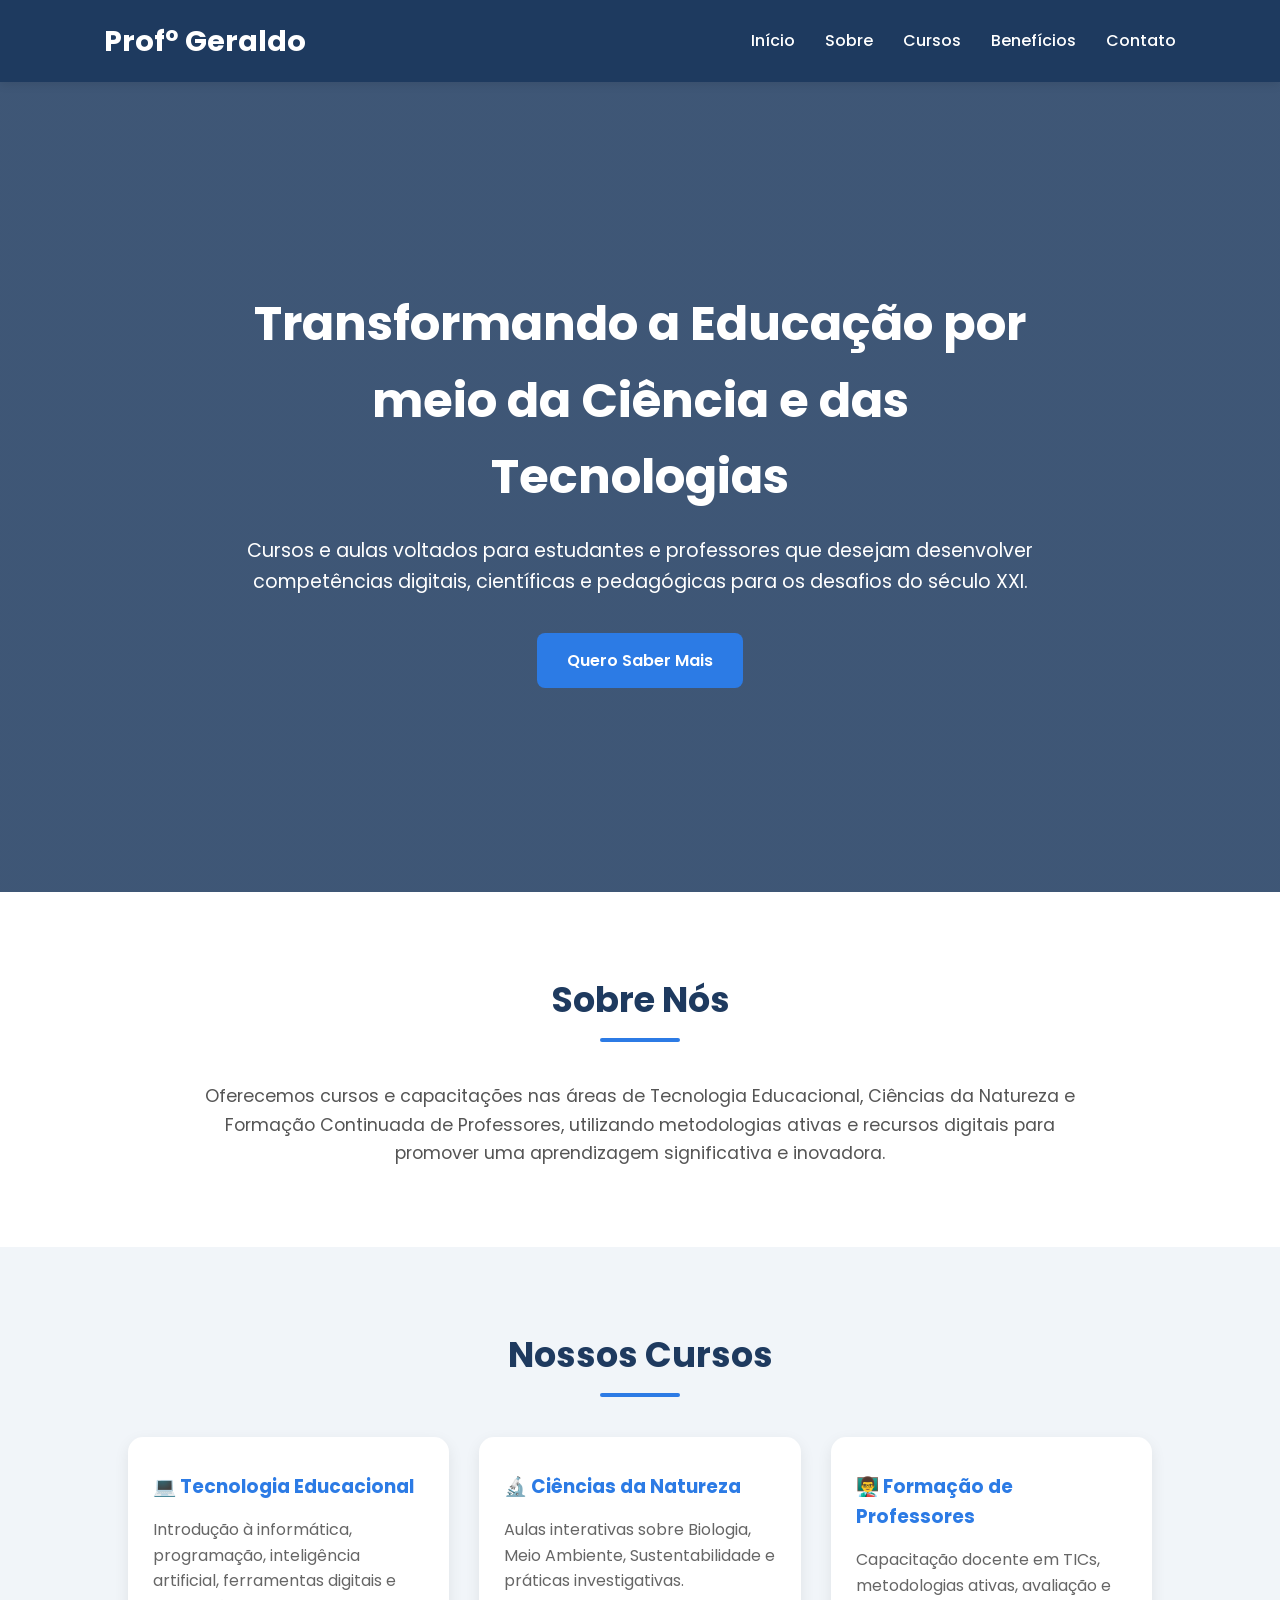
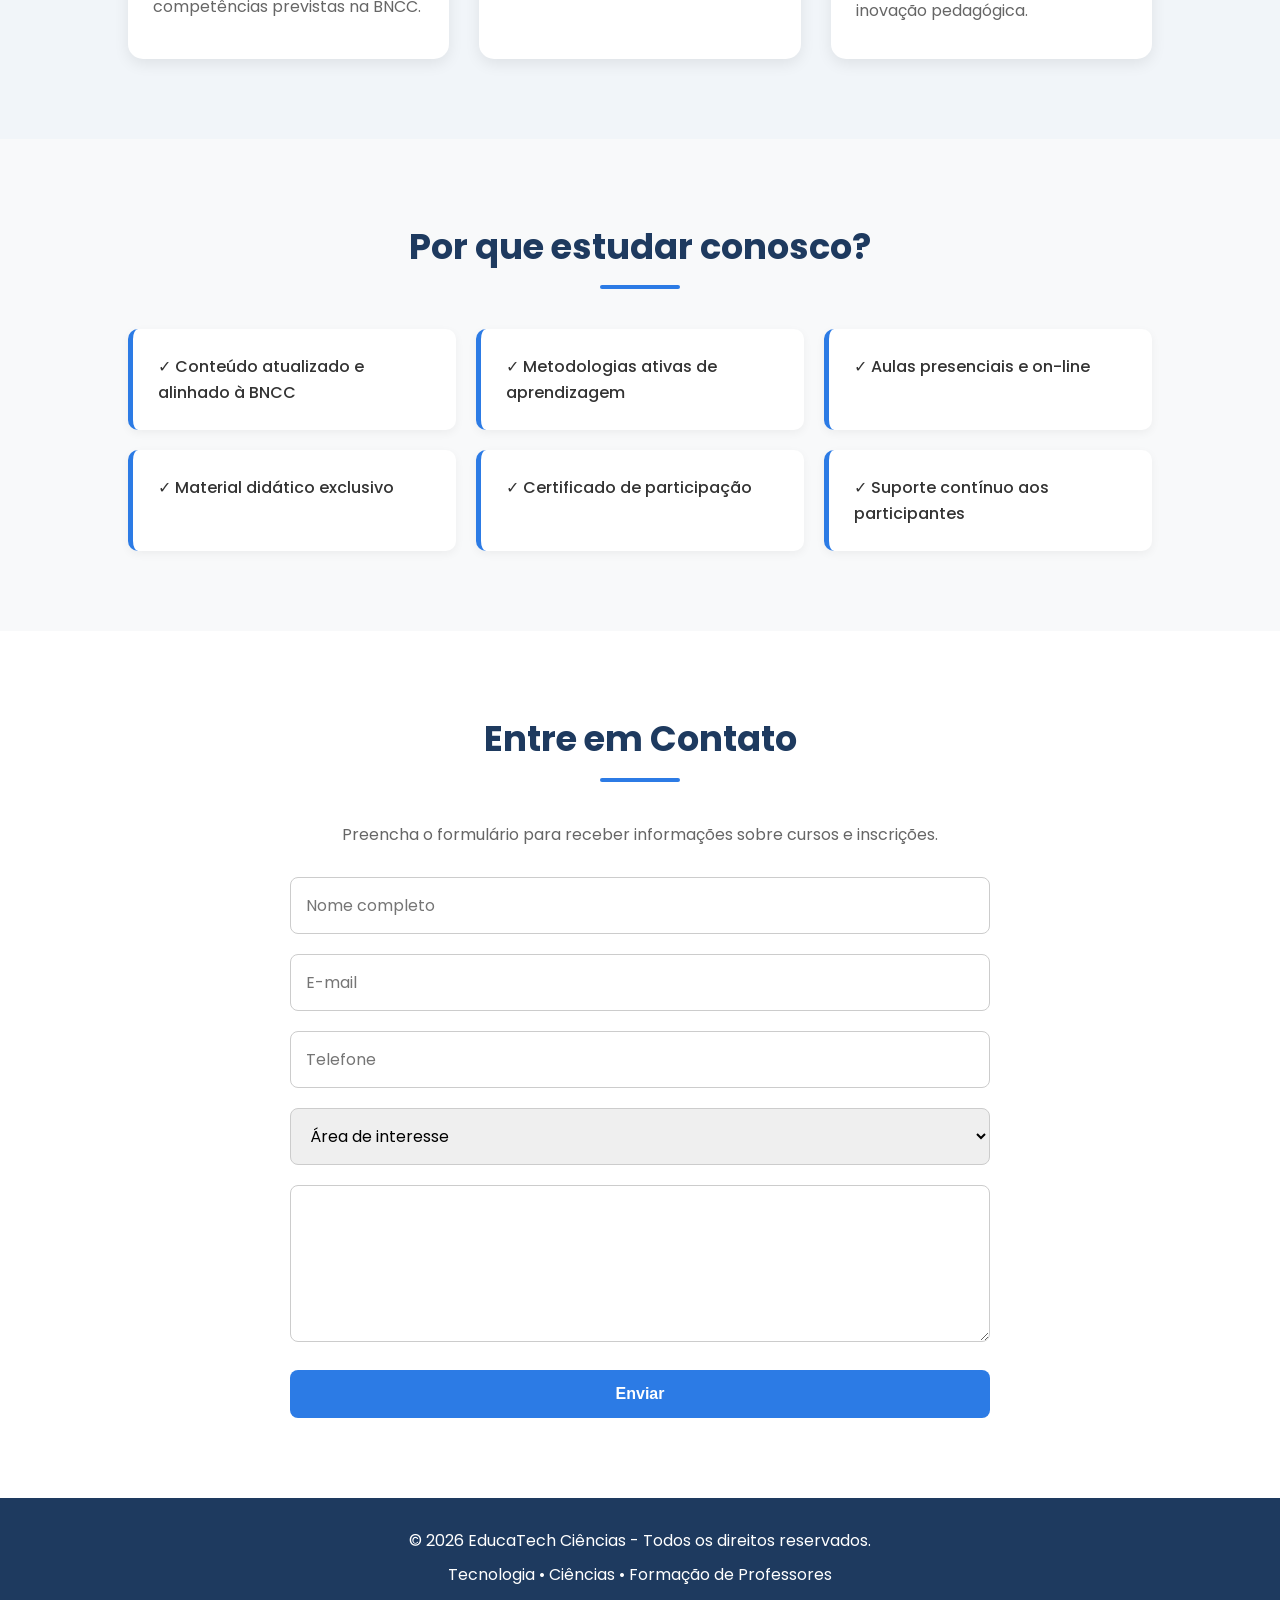
<file: index.html>
<!DOCTYPE html>
<html lang="pt-BR">
<head>
    <meta charset="UTF-8">
    <meta name="viewport" content="width=device-width, initial-scale=1.0">
    <title>Profº Geraldo | Tecnologia, Ciências e Formação Docente</title>

    <link rel="stylesheet" href="style.css">

    <link rel="preconnect" href="https://fonts.googleapis.com">
    <link rel="preconnect" href="https://fonts.gstatic.com" crossorigin>
    <link href="https://fonts.googleapis.com/css2?family=Poppins:wght@300;400;500;600;700&display=swap" rel="stylesheet">
</head>

<body>

    <header>
        <nav class="navbar">
            <div class="logo">
                Profº Geraldo
            </div>

            <ul class="menu">
                <li><a href="#inicio">Início</a></li>
                <li><a href="#sobre">Sobre</a></li>
                <li><a href="#cursos">Cursos</a></li>
                <li><a href="#beneficios">Benefícios</a></li>
                <li><a href="#contato">Contato</a></li>
            </ul>
        </nav>
    </header>

    <section id="inicio" class="hero">

        <div class="hero-texto">
            <h1>Transformando a Educação por meio da Ciência e das Tecnologias</h1>

            <p>
                Cursos e aulas voltados para estudantes e professores que desejam desenvolver competências digitais, científicas e pedagógicas para os desafios do século XXI.
            </p>

            <a href="#contato" class="botao">
                Quero Saber Mais
            </a>
        </div>

    </section>

    <section id="sobre" class="sobre">

        <h2>Sobre Nós</h2>

        <p>
            Oferecemos cursos e capacitações nas áreas de Tecnologia Educacional,
            Ciências da Natureza e Formação Continuada de Professores,
            utilizando metodologias ativas e recursos digitais para promover
            uma aprendizagem significativa e inovadora.
        </p>

    </section>

    <section id="cursos" class="cursos">

        <h2>Nossos Cursos</h2>

        <div class="cards">

            <div class="card">
                <h3>💻 Tecnologia Educacional</h3>

                <p>
                    Introdução à informática, programação, inteligência artificial,
                    ferramentas digitais e competências previstas na BNCC.
                </p>
            </div>

            <div class="card">
                <h3>🔬 Ciências da Natureza</h3>

                <p>
                    Aulas interativas sobre Biologia, Meio Ambiente,
                    Sustentabilidade e práticas investigativas.
                </p>
            </div>

            <div class="card">
                <h3>👨‍🏫 Formação de Professores</h3>

                <p>
                    Capacitação docente em TICs, metodologias ativas,
                    avaliação e inovação pedagógica.
                </p>
            </div>

        </div>

    </section>

    <section id="beneficios" class="beneficios">

        <h2>Por que estudar conosco?</h2>

        <div class="lista-beneficios">

            <div class="beneficio">
                ✓ Conteúdo atualizado e alinhado à BNCC
            </div>

            <div class="beneficio">
                ✓ Metodologias ativas de aprendizagem
            </div>

            <div class="beneficio">
                ✓ Aulas presenciais e on-line
            </div>

            <div class="beneficio">
                ✓ Material didático exclusivo
            </div>

            <div class="beneficio">
                ✓ Certificado de participação
            </div>

            <div class="beneficio">
                ✓ Suporte contínuo aos participantes
            </div>

        </div>

    </section>

    <section id="contato" class="contato">

        <h2>Entre em Contato</h2>

        <p>
            Preencha o formulário para receber informações sobre cursos e inscrições.
        </p>
        <form action="//api.staticforms.dev/submit.co/profgeraldobio@yahoo.com.br" method="POST">

            <input type="text"
                   name="nome"
                   placeholder="Nome completo"
                   required>

            <input type="email"
                   name="email"
                   placeholder="E-mail"
                   required>

            <input type="tel"
                   name="telefone"
                   placeholder="Telefone">

            <select name="interesse" required>

                <option value="">
                    Área de interesse
                </option>

                <option>
                    Tecnologia Educacional
                </option>

                <option>
                    Ciências da Natureza
                </option>

                <option>
                    Formação de Professores
                </option>

            </select>

            <textarea name="mensagem"
                      rows="5"
                      placeholder="Deixe sua mensagem">
            </textarea>

            <button type="submit">
                Enviar
            </button>

        </form>

    </section>

    <footer>

        <p>
            © 2026 EducaTech Ciências - Todos os direitos reservados.
        </p>

        <p>
            Tecnologia • Ciências • Formação de Professores
        </p>

    </footer>

</body>
</html>
</file>
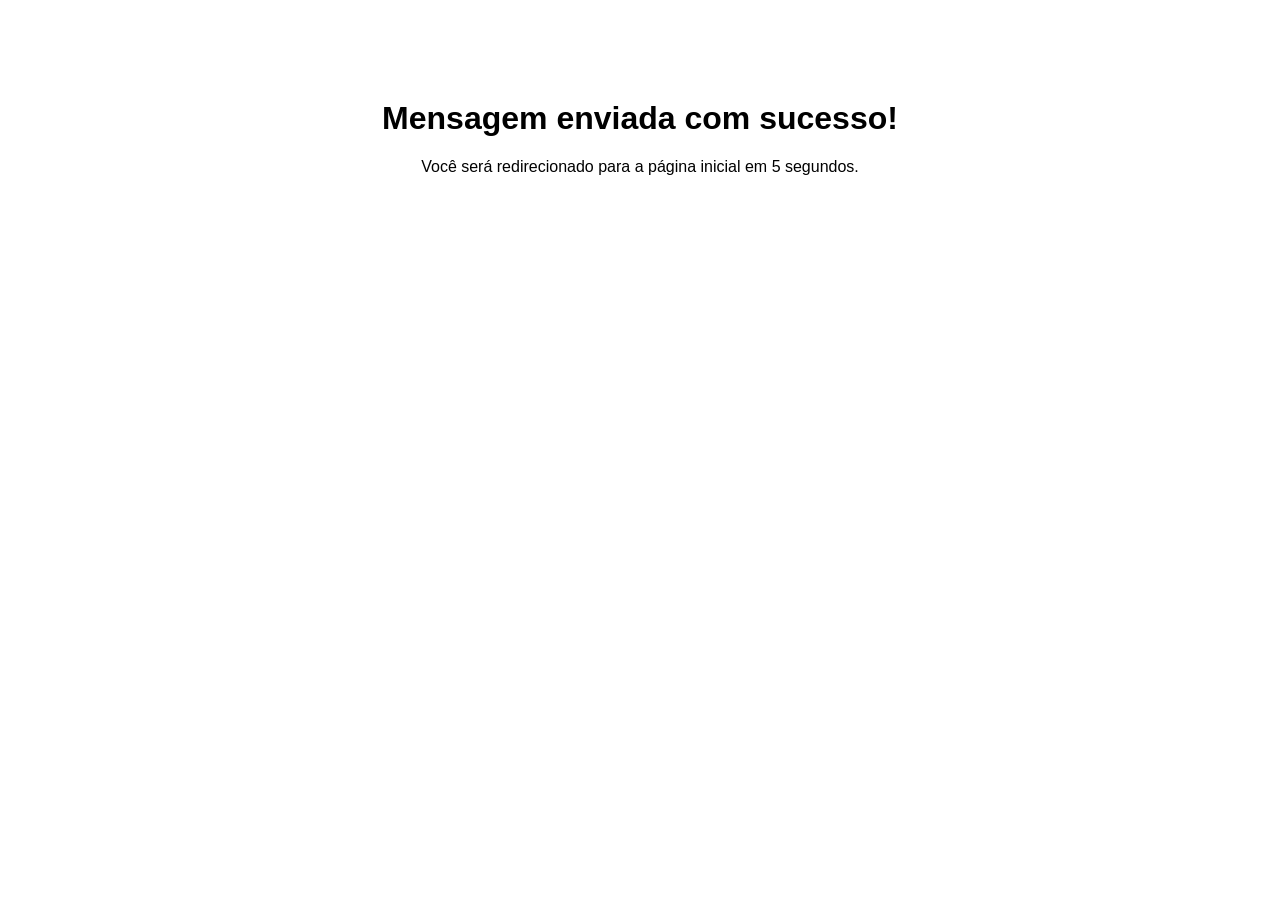
<file: Obrigado.html>
<!DOCTYPE html>
<html lang="pt-BR">
<head>
    <meta charset="UTF-8">
    <meta http-equiv="refresh" content="5;url=https://geraldocarvalho-dotcom.github.io/Geraldo-Carvalho/">
    <title>Mensagem Enviada</title>
</head>
<body style="font-family: Arial; text-align: center; margin-top: 100px;">
    <h1>Mensagem enviada com sucesso!</h1>
    <p>Você será redirecionado para a página inicial em 5 segundos.</p>
</body>
</html>
</file>
<file: style.css>
/* ==========================
   CONFIGURAÇÕES GERAIS
========================== */

* {
    margin: 0;
    padding: 0;
    box-sizing: border-box;
}

body {
    font-family: 'Poppins', sans-serif;
    line-height: 1.6;
    color: #333;
    background-color: #f8f9fa;
}

html {
    scroll-behavior: smooth;
}

section {
    padding: 80px 10%;
}

h1, h2, h3 {
    color: #1e3a5f;
}

h2 {
    text-align: center;
    font-size: 2.2rem;
    margin-bottom: 40px;
    position: relative;
}

h2::after {
    content: "";
    display: block;
    width: 80px;
    height: 4px;
    background-color: #2c7be5;
    margin: 10px auto 0;
    border-radius: 2px;
}

/* ==========================
   CABEÇALHO E MENU
========================== */

header {
    background-color: #1e3a5f;
    position: sticky;
    top: 0;
    z-index: 1000;
    box-shadow: 0 2px 10px rgba(0, 0, 0, 0.1);
}

.navbar {
    max-width: 1200px;
    margin: auto;
    padding: 18px 5%;
    display: flex;
    justify-content: space-between;
    align-items: center;
}

.logo {
    color: #ffffff;
    font-size: 1.8rem;
    font-weight: 700;
}

.menu {
    list-style: none;
    display: flex;
    gap: 30px;
}

.menu li a {
    text-decoration: none;
    color: #ffffff;
    font-weight: 500;
    transition: color 0.3s;
}

.menu li a:hover {
    color: #4fc3f7;
}

/* ==========================
   BANNER PRINCIPAL
========================== */

.hero {
    min-height: 90vh;
    background: linear-gradient(
        rgba(30, 58, 95, 0.85),
        rgba(30, 58, 95, 0.85)
    ),
    url("https://images.unsplash.com/photo-1509062522246-3755977927d7?auto=format&fit=crop&w=1400&q=80");

    background-size: cover;
    background-position: center;

    display: flex;
    justify-content: center;
    align-items: center;
    text-align: center;
    color: white;
}

.hero-texto {
    max-width: 800px;
}

.hero h1 {
    color: white;
    font-size: 3rem;
    margin-bottom: 20px;
}

.hero p {
    font-size: 1.2rem;
    margin-bottom: 35px;
}

/* ==========================
   BOTÕES
========================== */

.botao {
    display: inline-block;
    background-color: #2c7be5;
    color: white;
    text-decoration: none;
    padding: 15px 30px;
    border-radius: 8px;
    font-weight: 600;
    transition: all 0.3s ease;
}

.botao:hover {
    background-color: #1a68d1;
    transform: translateY(-3px);
}

/* ==========================
   SOBRE
========================== */

.sobre {
    background-color: white;
    text-align: center;
}

.sobre p {
    max-width: 900px;
    margin: auto;
    font-size: 1.1rem;
    color: #555;
}

/* ==========================
   CURSOS
========================== */

.cursos {
    background-color: #f1f5f9;
}

.cards {
    display: grid;
    grid-template-columns: repeat(auto-fit,
    minmax(280px, 1fr));
    gap: 30px;
}

.card {
    background-color: white;
    padding: 35px 25px;
    border-radius: 15px;
    box-shadow: 0 5px 15px rgba(0,0,0,0.08);

    transition: transform 0.3s ease,
                box-shadow 0.3s ease;
}

.card:hover {
    transform: translateY(-8px);

    box-shadow: 0 10px 25px
    rgba(0,0,0,0.12);
}

.card h3 {
    margin-bottom: 15px;
    color: #2c7be5;
}

.card p {
    color: #666;
}

/* ==========================
   BENEFÍCIOS
========================== */

.lista-beneficios {
    display: grid;
    grid-template-columns: repeat(auto-fit,
    minmax(250px, 1fr));

    gap: 20px;
}

.beneficio {
    background-color: white;
    padding: 25px;
    border-left: 5px solid #2c7be5;
    border-radius: 10px;

    box-shadow: 0 3px 10px
    rgba(0,0,0,0.05);

    font-weight: 500;
}

/* ==========================
   CONTATO
========================== */

.contato {
    background-color: white;
}

.contato p {
    text-align: center;
    margin-bottom: 30px;
    color: #666;
}

.contato form {
    max-width: 700px;
    margin: auto;
}

.contato input,
.contato select,
.contato textarea {
    width: 100%;
    padding: 15px;
    margin-bottom: 20px;

    border: 1px solid #ccc;
    border-radius: 8px;

    font-size: 1rem;
    font-family: inherit;

    transition: border-color 0.3s;
}

.contato input:focus,
.contato select:focus,
.contato textarea:focus {
    outline: none;
    border-color: #2c7be5;
}

.contato textarea {
    resize: vertical;
}

.contato button {
    width: 100%;
    padding: 15px;

    background-color: #2c7be5;
    color: white;

    border: none;
    border-radius: 8px;

    font-size: 1rem;
    font-weight: 600;

    cursor: pointer;
    transition: background-color 0.3s;
}

.contato button:hover {
    background-color: #1a68d1;
}

/* ==========================
   RODAPÉ
========================== */

footer {
    background-color: #1e3a5f;
    color: white;

    text-align: center;
    padding: 30px 20px;
}

footer p {
    margin-bottom: 8px;
}

/* ==========================
   RESPONSIVIDADE
========================== */

@media (max-width: 768px) {

    .navbar {
        flex-direction: column;
        gap: 20px;
    }

    .menu {
        flex-direction: column;
        text-align: center;
        gap: 15px;
    }

    .hero h1 {
        font-size: 2.2rem;
    }

    .hero p {
        font-size: 1rem;
    }

    section {
        padding: 60px 5%;
    }

    h2 {
        font-size: 1.8rem;
    }
}

@media (max-width: 480px) {

    .hero h1 {
        font-size: 1.8rem;
    }

    .logo {
        font-size: 1.5rem;
    }

    .botao {
        padding: 12px 25px;
    }
}
</file>
